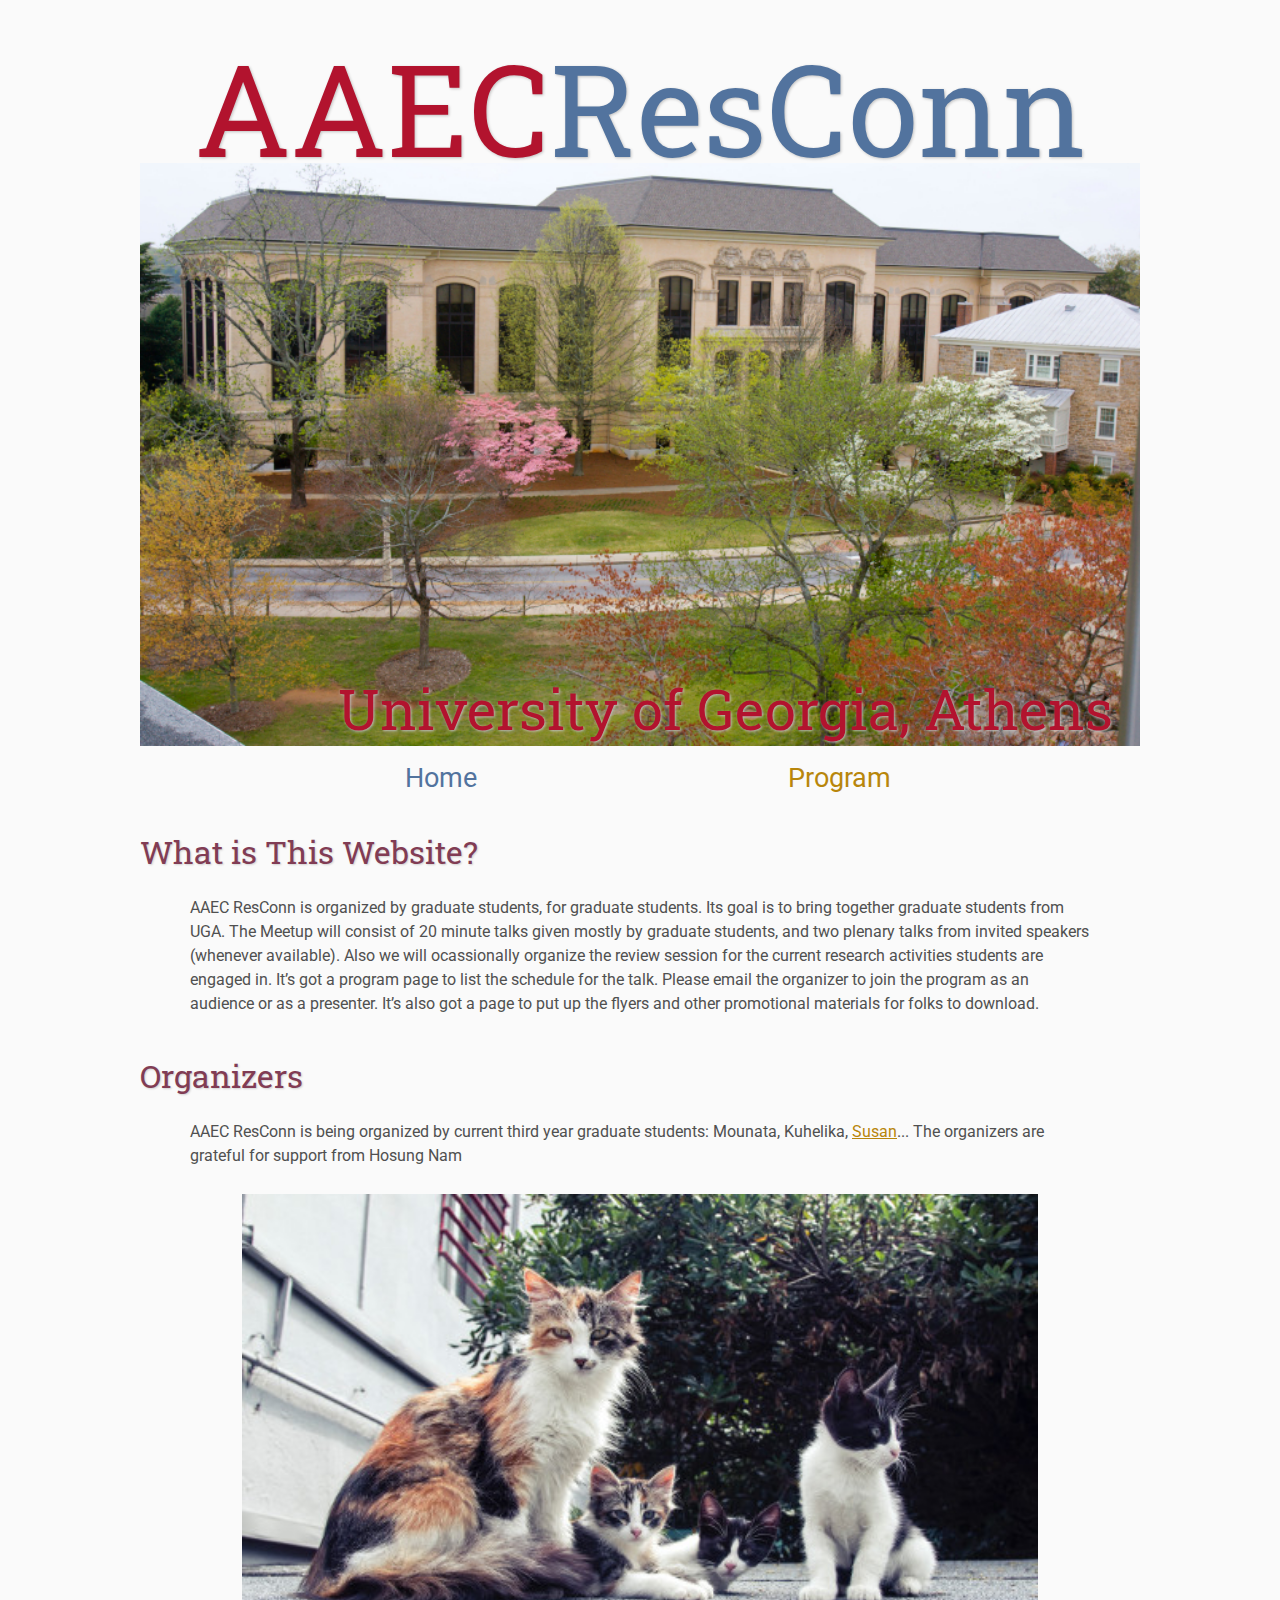
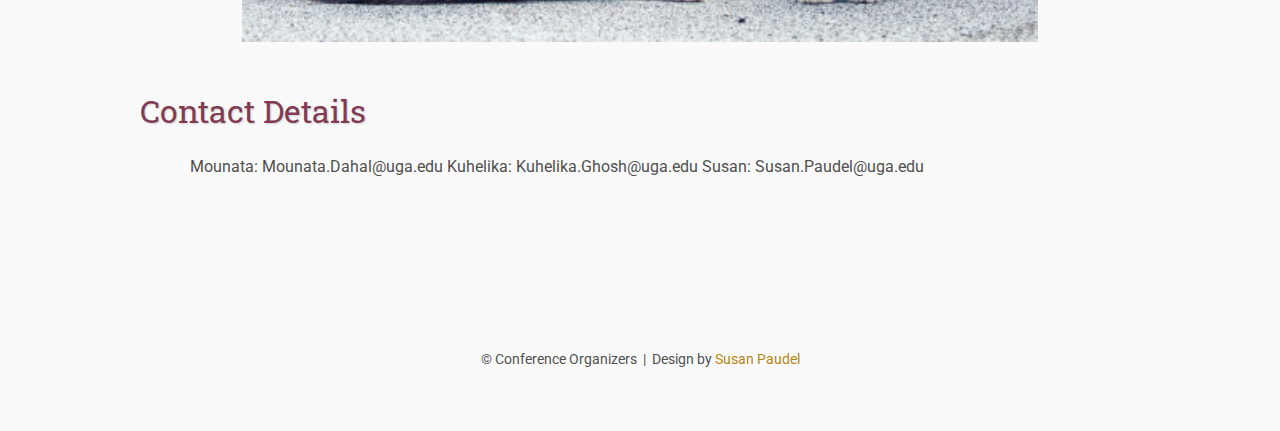
<file: index.html>
<!DOCTYPE html>
<html lang='en'>

<head>
    <base href=".">
    <link rel="shortcut icon" type="image/jpeg" href="assets/agecon.jpeg"/>
    <link rel="stylesheet" type="text/css" media="all" href="assets/main.css"/>
    <meta name="description" content="Conference Homepage">
    <meta name="resource-type" content="document">
    <meta name="distribution" content="global">
    <meta name="KeyWords" content="Conference">
    <title>Conference Homepage</title>
<style>
        .banner {
            position: relative;
            text-align: center;
            padding-top: 20px; /* Add some padding at the top */
        }
        .banner img {
            width: 100%; /* Make the image responsive */
        }
        .top-center {
            position: absolute;
            top: 0;
            left: 50%;
            transform: translate(-50%, 0);
            background: rgba(255, 255, 255, 0.8); /* Optional: add a background to make text more readable */
            padding: 10px; /* Optional: add padding */
        }
        .title1, .title2, .year {
            font-size: 1.5em; /* Adjust the font size as needed */
        }
    </style>
</head>

<body>

    <div class="banner">
        <div class="top-left">
            <span class="title1">AAEC</span><span class="title2">ResConn</span> 
        </div>
        <img src="assets/agecon.jpeg" alt="AAEC ResConn">
        <div class="bottom-right">
             <br> <span class="title1">University of Georgia, Athens</span>
        </div>
    </div>

    <table class="navigation">
        <tr>
            <td class="navigation">
                <a class="current" title="Conference Home Page" href=".">Home</a>
            </td>
            <td class="navigation">
                <a title="Conference Program" href="program">Program</a> 
            </td>
        </tr>
    </table>

    <h2>What is This Website?</h2>
    <p>
        AAEC ResConn is organized by graduate students, for graduate students. Its goal is to bring together graduate students from UGA. The Meetup will consist of 20 minute talks given mostly by graduate students, and two plenary talks from invited speakers (whenever available). Also we will ocassionally organize the review session for the current research activities students are engaged in. It&rsquo;s got a program page to list the schedule for the talk. Please email the organizer to join the program as an audience or as a presenter. It&rsquo;s also got a page to put up the flyers and other promotional materials for folks to download.
    </p>

    <h2>Organizers</h2>
    <p>
         AAEC ResConn is being organized by current third year graduate students: Mounata, Kuhelika, <a href="sp80627@uga.edu">Susan</a>... The organizers are grateful for support from Hosung Nam
    </p>
    <table class="sponsors">
        <tr>
            <td class="sponsor">
                <a href="http://www.eyebleach.me/">
                    <img src="assets/kitten1.jpg" alt="First Sponsor Name">
                </a>
            </td>
        </tr>
    </table>
    
<h2>Contact Details</h2>
    <p>
     Mounata: Mounata.Dahal@uga.edu
     Kuhelika: Kuhelika.Ghosh@uga.edu
     Susan: Susan.Paudel@uga.edu

    </p>
    <footer>
        &copy; Conference Organizers
        &nbsp;|&nbsp; Design by <a href="https://github.com/susanpaudel25">Susan Paudel</a>
    </footer>

</body>
</html>
</file>
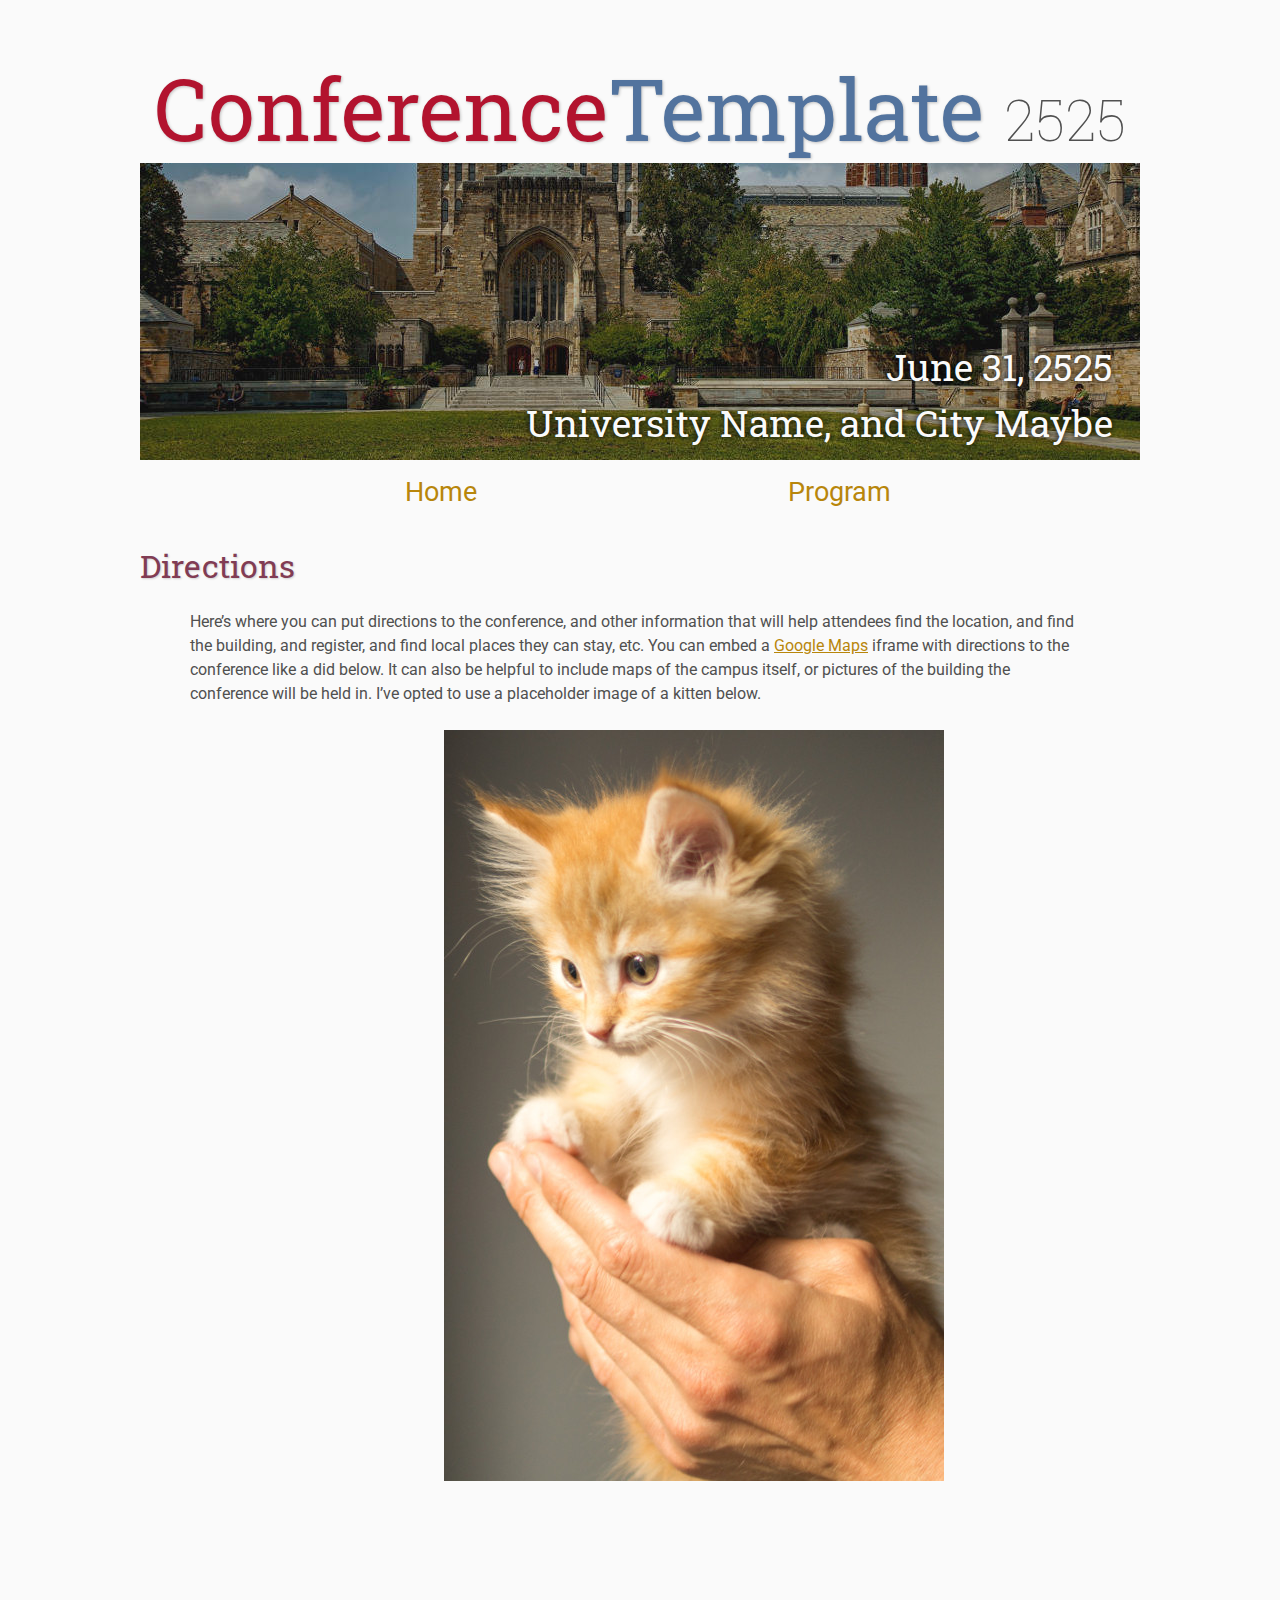
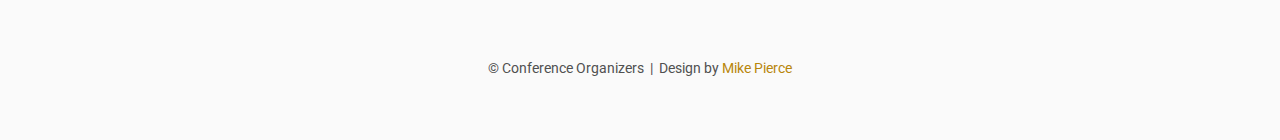
<file: directions/index.html>
<!DOCTYPE html>
<html lang='en'>

<head>
    <base href="..">
    <link rel="shortcut icon" type="image/png" href="assets/favicon.png"/>
    <link rel="stylesheet" type="text/css" media="all" href="assets/main.css"/>
    <meta name="description" content="Conference Template">
    <meta name="resource-type" content="document">
    <meta name="distribution" content="global">
    <meta name="KeyWords" content="Conference">
    <title>Directions | Conference Template</title>
</head>

<body>

    <div class="banner">
        <img src="assets/banner.jpg" alt="Conference Template Banner">
        <div class="top-left">
            <span class="title1">Conference</span><span class="title2">Template</span> <span class="year">2525</span>
        </div>
        <div class="bottom-right">
            June 31, 2525 <br> University Name, and City Maybe
        </div>
    </div>

    <table class="navigation">
        <tr>
            <td class="navigation">
                <a title="Conference Home Page" href=".">Home</a>
            </td>
            <td class="navigation">
                <a title="Conference Program" href="program">Program</a> 
            </td>
        </tr>
    </table>


    <h2>Directions</h2>
    <p>
        Here&rsquo;s where you can put directions to the conference,
        and other information that will help attendees find the location,
        and find the building, and register, and find local places they can stay, etc.
        You can embed a <a href="https://www.google.com/maps">Google Maps</a> iframe
        with directions to the conference like a did below.
        It can also be helpful to include maps of the campus itself,
        or pictures of the building the conference will be held in.
        I&rsquo;ve opted to use a placeholder image of a kitten below.
    </p>

    <iframe class="directions" src="https://www.google.com/maps/embed?pb=!1m18!1m12!1m3!1d134998.56138929052!2d-121.98776790326531!3d37.869213445646146!2m3!1f0!2f0!3f0!3m2!1i1024!2i768!4f13.1!3m3!1m2!1s0x808ff431db2f96d1%3A0x8b99d90a20aa67de!2sMt+Diablo!5e0!3m2!1sen!2sus!4v1561787340910!5m2!1sen!2sus"></iframe>

    <img class="center" src="assets/kitten4.jpg" alt="This is just a kitten right now" id="kitten">

    <footer>
        &copy; Conference Organizers
        &nbsp;|&nbsp; Design by <a href="https://github.com/mikepierce">Mike Pierce</a>
    </footer>

</body>
</html>
</file>
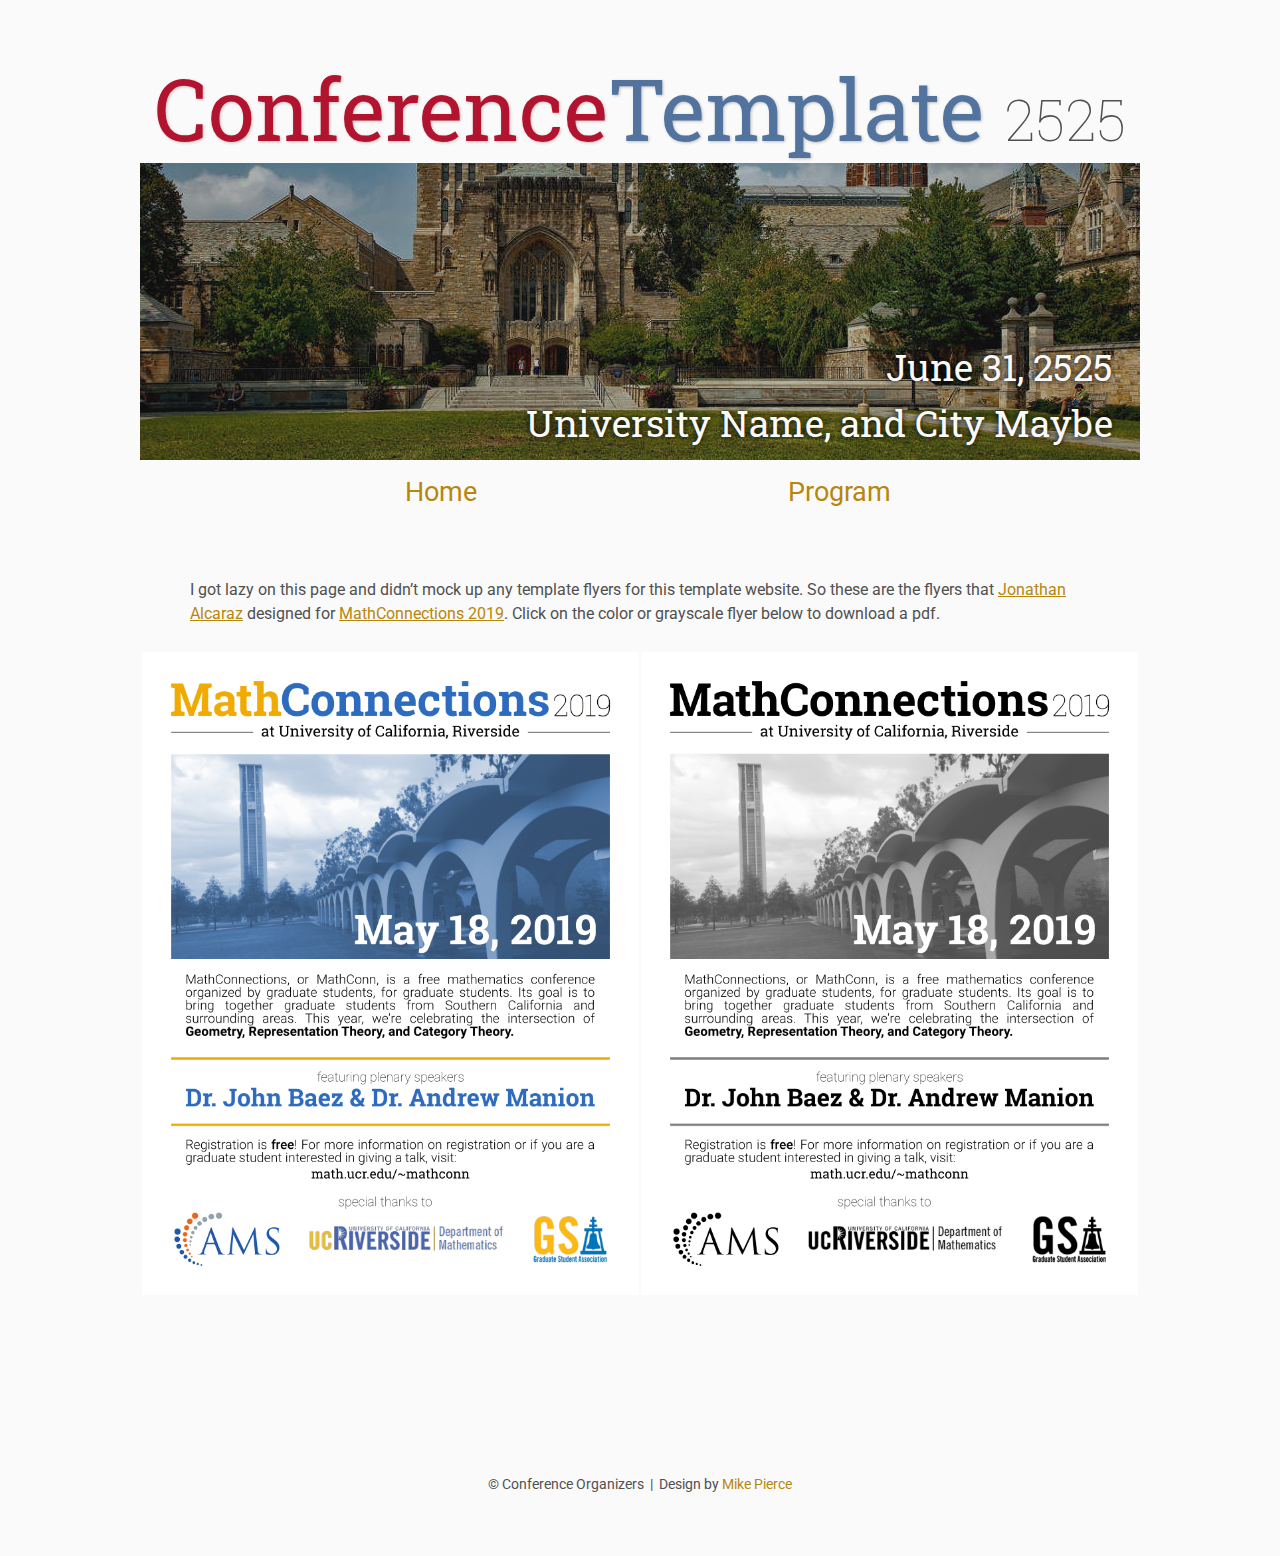
<file: flyer/index.html>
<!DOCTYPE html>
<html lang='en'>

<head>
    <base href="..">
    <link rel="shortcut icon" type="image/png" href="assets/favicon.png"/>
    <link rel="stylesheet" type="text/css" media="all" href="assets/main.css"/>
    <meta name="description" content="Conference Template">
    <meta name="resource-type" content="document">
    <meta name="distribution" content="global">
    <meta name="KeyWords" content="Conference">
    <title>Flyer | Conference Template</title>
</head>

<body>

    <div class="banner">
        <img src="assets/banner.jpg" alt="Conference Template Banner">
        <div class="top-left">
            <span class="title1">Conference</span><span class="title2">Template</span> <span class="year">2525</span>
        </div>
        <div class="bottom-right">
            June 31, 2525 <br> University Name, and City Maybe
        </div>
    </div>

    <table class="navigation">
        <tr>
            <td class="navigation">
                <a title="Conference Home Page" href=".">Home</a>
            </td>
            <td class="navigation">
                <a title="Conference Program" href="program">Program</a> 
            </td>
        </tr>
    </table>

    <br>

    <p>
        I got lazy on this page and didn&rsquo;t mock up any template flyers for this template website.
        So these are the flyers that <a target="_blank" href="https://math.jonathanalcaraz.com/">Jonathan Alcaraz</a>
        designed for <a target="_blank" href="http://math.ucr.edu/~mathconn/">MathConnections 2019</a>.
        Click on the color or grayscale flyer below to download a pdf.
    </p>

    <table class="flyers">
        <tr>
            <td class="flyer">
                <a href="assets/MathConnections-Flyer.pdf">
                    <img src="assets/MathConnections-Flyer.png" alt="MathConnections Color Flyer" style="width:100%">
                </a>
            </td>
            <td class="flyer">
                <a href="assets/MathConnections-FlyerBW.pdf">
                    <img src="assets/MathConnections-FlyerBW.png" alt="MathConnections BW Flyer" style="width:100%">
                </a>
            </td>
        </tr>
    </table>

    <footer>
        &copy; Conference Organizers
        &nbsp;|&nbsp; Design by <a href="https://github.com/mikepierce">Mike Pierce</a>
    </footer>

</body>
</html>
</file>
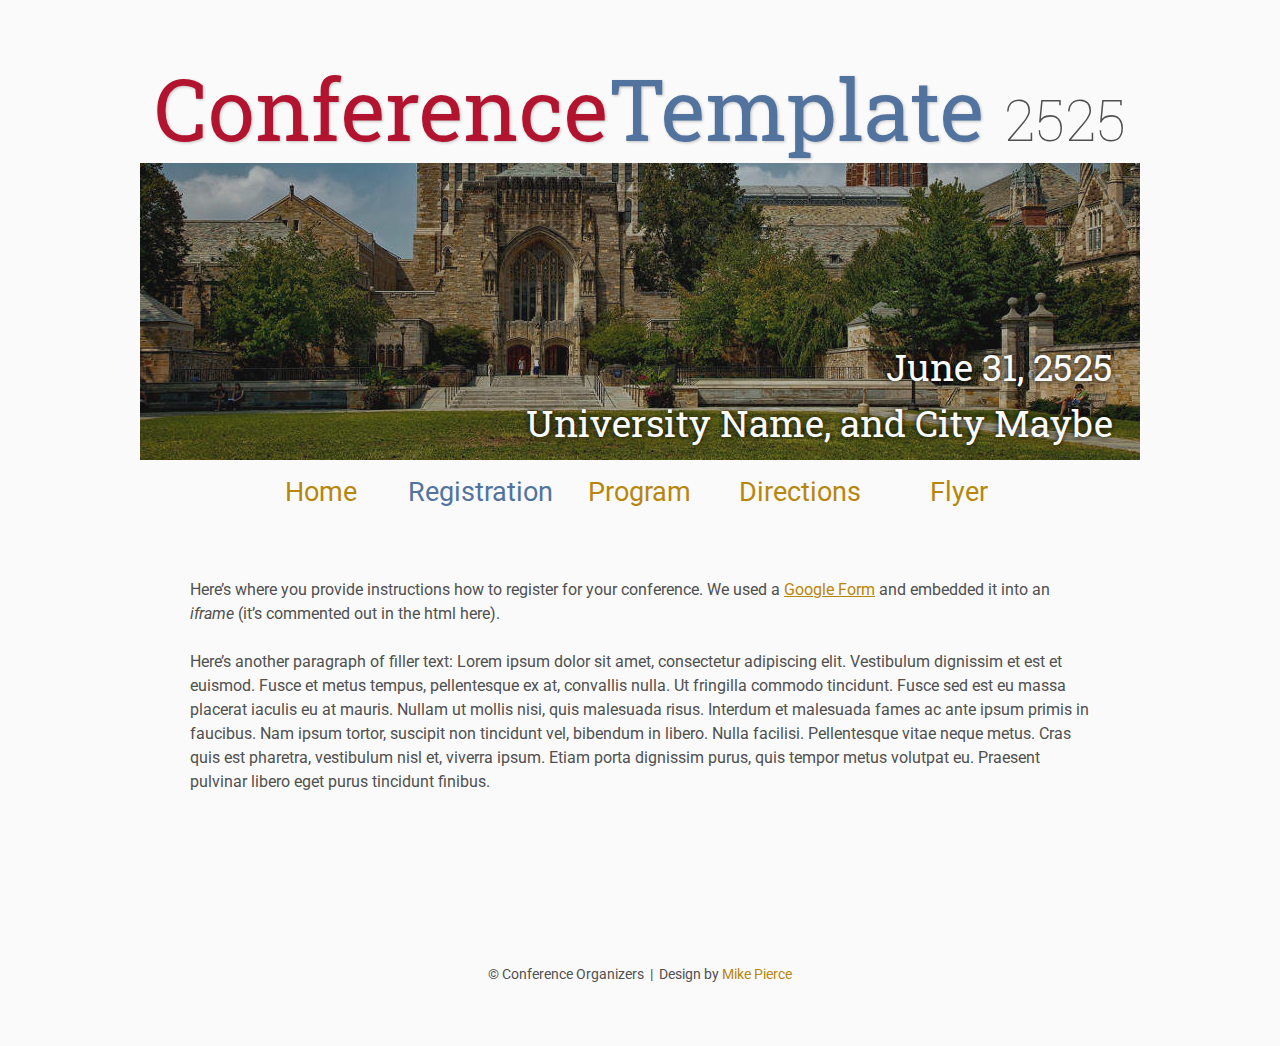
<file: registration/index.html>
<!DOCTYPE html>
<html lang='en'>

<head>
    <base href="..">
    <link rel="shortcut icon" type="image/png" href="assets/favicon.png"/>
    <link rel="stylesheet" type="text/css" media="all" href="assets/main.css"/>
    <meta name="description" content="Conference Template">
    <meta name="resource-type" content="document">
    <meta name="distribution" content="global">
    <meta name="KeyWords" content="Conference">
    <title>Registration | Conference Template</title>
</head>

<body>

    <div class="banner">
        <img src="assets/banner.jpg" alt="Conference Template Banner">
        <div class="top-left">
            <span class="title1">Conference</span><span class="title2">Template</span> <span class="year">2525</span>
        </div>
        <div class="bottom-right">
            June 31, 2525 <br> University Name, and City Maybe
        </div>
    </div>

    <table class="navigation">
        <tr>
            <td class="navigation">
                <a title="Conference Home Page" href=".">Home</a>
            </td>
            <td class="navigation">
                <a class="current" title="Register for the Conference" href="registration">Registration</a>
            </td>
            <td class="navigation">
                <a title="Conference Program" href="program">Program</a> 
            </td>
            <td class="navigation">
                <a title="Directions to the Conference" href="directions">Directions</a>
            </td>
            <td class="navigation">
                <a title="Conference Flyer" href="flyer">Flyer</a>
            </td>
        </tr>
    </table>

    <br>

    <p>
        Here&rsquo;s where you provide instructions how to register for your conference.
        We used a <a href="https://www.google.com/forms/about/">Google Form</a> 
        and embedded it into an <i>iframe</i> (it&rsquo;s commented out in the html here).
    </p>
    <!--
    <iframe class="registration" src="EMBED LINK FOR GOOGLE FORM HERE"></iframe>
    -->
    <p>
        Here&rsquo;s another paragraph of filler text:
        Lorem ipsum dolor sit amet, consectetur adipiscing elit. Vestibulum dignissim et est et euismod. Fusce et metus tempus, pellentesque ex at, convallis nulla. Ut fringilla commodo tincidunt. Fusce sed est eu massa placerat iaculis eu at mauris. Nullam ut mollis nisi, quis malesuada risus. Interdum et malesuada fames ac ante ipsum primis in faucibus. Nam ipsum tortor, suscipit non tincidunt vel, bibendum in libero. Nulla facilisi. Pellentesque vitae neque metus. Cras quis est pharetra, vestibulum nisl et, viverra ipsum. Etiam porta dignissim purus, quis tempor metus volutpat eu. Praesent pulvinar libero eget purus tincidunt finibus.
    </p>

    <footer>
        &copy; Conference Organizers
        &nbsp;|&nbsp; Design by <a href="https://github.com/mikepierce">Mike Pierce</a>
    </footer>

</body>
</html>
</file>
<file: assets/main.css>
/* main.css */

/* These are the colors and fonts used throughout the webpage.
 * I've listed them here so that a user may easily
 * do a search-and-replace for these to change the site theme.
 *   'Roboto',sans-serif; Font for the title text
 *   'Roboto-Slab',serif; Font for the body text 
 *   #fafafa; Background color of the site
 *   #505050; Foreground (text) color of the site
 *   #52739e; Navy, "Template" in the logo, current page in navigation, special titles in the Program
 *   #b2132e; Reddish, "Conference" in the logo, hover color for links
 *   #813c54; Heading color, titles in the Program
 *   #b8860b; Dark Goldenrod, color for links
 */

@import url('https://fonts.googleapis.com/css?family=Roboto%7CRoboto+Slab');

*{
    border:0;
    font:inherit;
    font-size:1em;
    margin:0;
    padding:0;
    vertical-align:baseline;
}

body{
    background-color: #fafafa;
    background-size: cover;
    background-attachment: fixed;
    color: #505050; 
    text-align:left;
    font-family:'Roboto',sans-serif;
    font-size:1em;
    line-height:1.5em;
    margin: 60px auto;
    width: 1000px;
}

a{color: #b8860b; text-decoration:none;}
a.current{color: #52739e;}
a.current:hover{color: #e82945;}
a:hover{color: #b2132e;}
a:active{color: #e82945;}
h1,h2,h3,h4{clear:left; color: #813c54; margin:1.5em 0em 1em 0em; font-family:'Roboto Slab',serif; text-shadow: 1px 1px 2px #d0d0d0;}
h1{font-size:2.67em;}
h2{font-size:2.00em;}
h3{font-size:1.67em;}
h4{font-size:1.33em;}
p{list-style:none; margin:24px auto 24px auto; padding:0px; width:900px; text-align:left;}
li a, p a {text-decoration:underline; text-decoration-color:#b8860b;}
ul{list-style:none; margin:24px auto 24px auto; padding:0px; width:800px; text-align:left;}
ul li{list-style:none; margin:0px auto 0px auto; padding:0px; text-align:left;}
i,em{font-style:italic;}
b,strong{font-weight:bold;}
sup{
    vertical-align: super;
    font-size: 0.8em;
    line-height: 0;
}
sub{
    vertical-align: sub;
    font-size: 0.8em;
    line-height: 0;
}
table{
    width: 1000px;
    margin: 12px auto 24px auto;
    float: center;
    /* UNCOMMENT THIS FOR DEBUGGING THE ALIGNMENT */
    /*border: 1px solid black;*/
}
th,td{
    text-align: left;
    /* UNCOMMENT THIS FOR DEBUGGING THE ALIGNMENT */
    /*border: 1px solid black;*/
}

/* Website Banner */
.banner {position: relative; font-family:'Roboto Slab',serif;}
.top-left {font-size:5.33em; color: #505050; background: #fafafa; text-align: center; width: 1000px; height: 67px; position: absolute; padding: 36px 0 0 0; top: 0px;}
.bottom-right {font-size:2.33em; color: #fafafa; line-height: 1.5em; width: auto; height: 100px; padding: 0px 27px 27px 0px; text-align: right; position: absolute; bottom: 0px; right: 0px; text-shadow: 0px 0px 6px #000000;}

/* Conference Title Logo */
.title1{color: #b2132e; text-shadow: 1px 1px 3px #c0c0c0;} 
.title2{color: #52739e; text-shadow: 1px 1px 3px #c0c0c0;}
.year{color: #505050; font-size:0.67em; font-weight: lighter;}

/* Navigation Links (Home, Registration, etc) */
table.navigation{width:800px;}
td.navigation{font-size:1.67em; white-space:nowrap; width:20%; text-align:center; vertical-align:middle; padding:0px 0px 0px 0px;}

/* Sponsor Images */
table.sponsors{width:800px;}
td.sponsor{white-space:nowrap; width:33%; text-align:center; vertical-align:middle; padding:0px 0px 0px 0px;}
td.sponsor img{width: 100%}

/* The Table on the Program Page */
td.room{padding: 4px 12px 4px 4px; width: 90%; vertical-align:bottom; font-size:1.67em; color: #52739e; height:32px;}
td.date{white-space:nowrap; width:130px; text-align:right; vertical-align:top; padding:4px 16px 0px 0px;}
td.title{padding: 4px 12px 4px 4px; width: 90%; vertical-align:top; font-size:1.5em; color: #813c54; height:32px; font-family:'Roboto Slab',serif; text-shadow: 1px 1px 2px #d0d0d0; }
td.title-special{padding: 4px 12px 4px 4px; width: 90%; vertical-align:top; font-size:1.67em; color: #52739e; height:32px; font-family:'Roboto Slab',serif; text-shadow: 1px 1px 2px #d0d0d0;}
td.speaker{padding: 4px 12px 4px 4px; font-style: italic; font-size:1em; max-height:999999px}
td.abstract{padding: 4px 12px 12px 4px; font-size:1em; max-height:999999px}
td.abstract img{display: block; margin: 4px auto 8px auto}
table.plenary{padding-top: 8px; background: #ffffff;}


footer{font-size:0.875em; margin-top:12em; text-align:center;}

/* My hacky way of making the site mobile-friendly */
@media only screen and (max-width: 1100px) {
    h2{font-size:3.00em;}
    p{font-size:1.5em; line-height:1.5em;}
    th,td,tr{font-size:1.5em; line-height:1.5em;}
    td.date{font-size:1em; padding-top:0.5em;}
    td.navigation{font-size:1.5em; padding:0px 20px 0px 20px;}
    table.footer{font-size:0.33em;}
}
</file>
